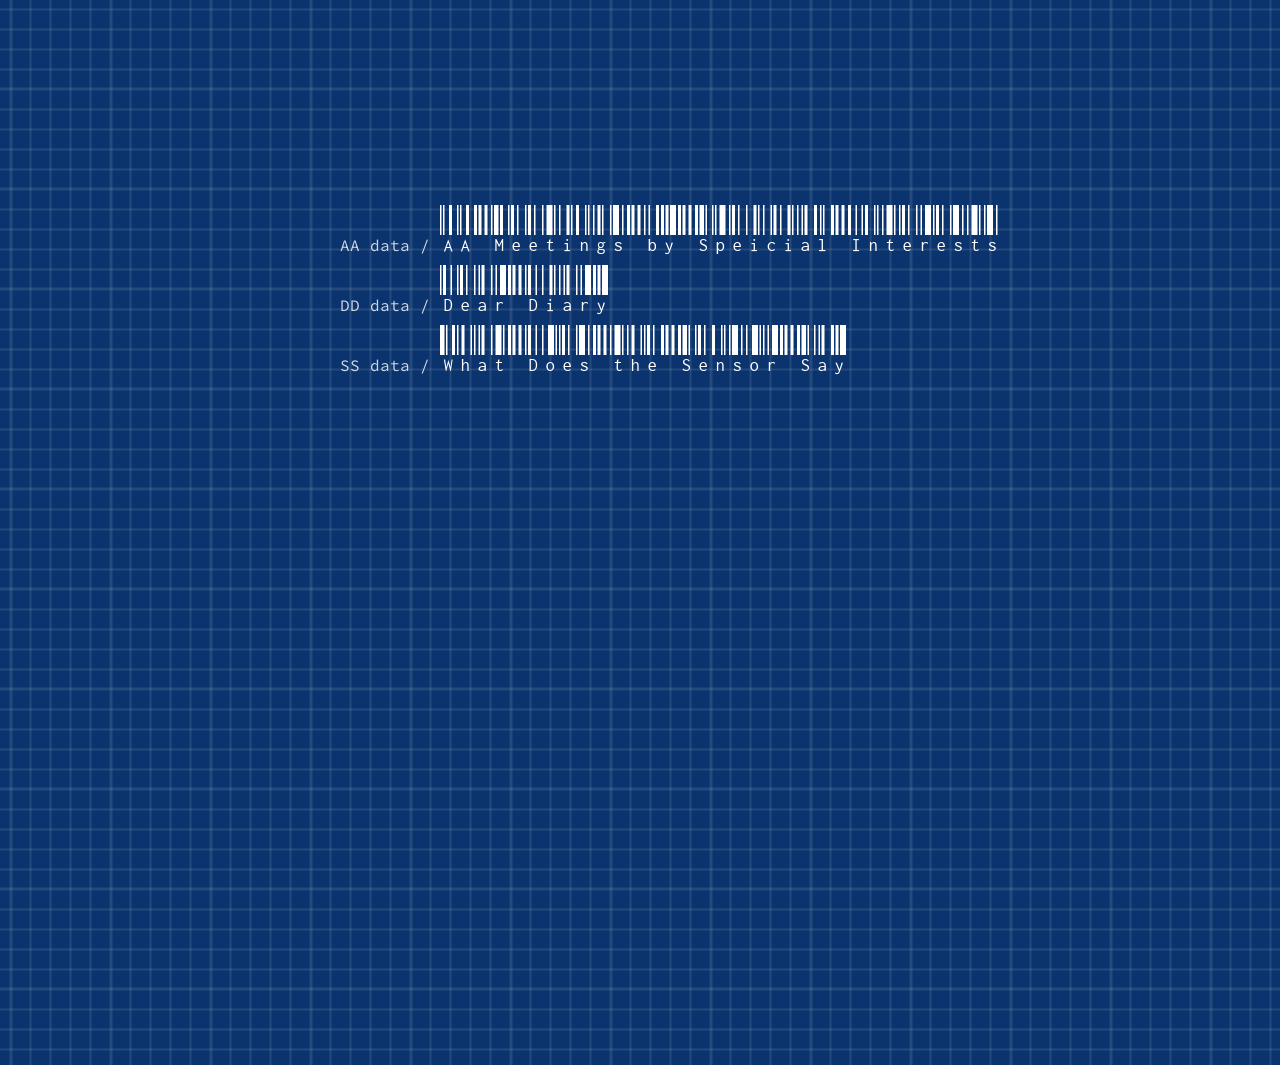
<file: final-assignments/public/index.html>
<!doctype html>

<html lang="en">
<head>
  <meta charset="utf-8">

  <title>Final Assignments</title>
  <meta name="description" content="Data Structures FA18 Parsons">
  <meta name="author" content="Zui Chen">

  <style>
  @import url('https://fonts.googleapis.com/css?family=Libre+Barcode+128+Text|Mina|Source+Code+Pro');

  html {
    height: 100%;
    overflow: hidden;
  }
  body {
    margin: 0;
    padding: 0;
    height: 100%;
      background-color: #0B346E;
      background-image:
      linear-gradient(0deg, transparent 9%,
              rgba(255, 255, 255, .1) 10%, rgba(255, 255, 255, .1) 12%, transparent 13%, transparent 29%,
              rgba(255, 255, 255, .1) 30%, rgba(255, 255, 255, .1) 31%, transparent 32%, transparent 49%,
              rgba(255, 255, 255, .1) 50%, rgba(255, 255, 255, .1) 51%, transparent 52%, transparent 69%,
              rgba(255, 255, 255, .1) 70%, rgba(255, 255, 255, .1) 71%, transparent 72%, transparent 89%,
              rgba(255, 255, 255, .1) 90%, rgba(255, 255, 255, .1) 91%, transparent 92%, transparent),
      linear-gradient(90deg, transparent 9%,
              rgba(255, 255, 255, .1) 10%, rgba(255, 255, 255, .1) 12%, transparent 13%, transparent 29%,
              rgba(255, 255, 255, .1) 30%, rgba(255, 255, 255, .1) 31%, transparent 32%, transparent 49%,
              rgba(255, 255, 255, .1) 50%, rgba(255, 255, 255, .1) 51%, transparent 52%, transparent 69%,
              rgba(255, 255, 255, .1) 70%, rgba(255, 255, 255, .1) 71%, transparent 72%, transparent 89%,
              rgba(255, 255, 255, .1) 90%, rgba(255, 255, 255, .1) 91%, transparent 92%, transparent);

      height:100%;
    background-size:100px 100px;
  }

  a {
    text-decoration: none;
    color:#FFFFFF;
    background: transparent;
  }

  a:active,
  a:hover {
    outline: 0;
    color:#FEFEFE;
    opacity: 0.5;
  }

  .mainnav {
    font-family: 'Libre Barcode 128 Text', cursive;
    font-size:50px;
    position:fixed;
    top:200px;
    left:50%;
    width:700px;
    margin-left:-200px;
    line-height: 60px;
  }

  .nav {
    font-family: 'Source Code Pro', monospace;
    list-style-type: none;
    margin: 150px;
    margin-left: 290px;
    margin-top: 165px;
    padding: 50px;
    width: 100px;
    line-height: 60px;
    opacity: 0.8
  }

  </style>

</head>

<body>
<tr>
  <td>
    <div class="mainnav">
          <a href="/aameetings">AA Meetings by Speicial Interests</a><br>
          <a href="/deardiary">Dear Diary</a><br>
          <a href="/sensor">What Does the Sensor Say</a><br>
    </div>
  </td>
  <td>
    <div class="nav">
      <a href="/aa">AA data /</a><br>
      <a href="/dd">DD data /</a><br>
      <a href="/ss">SS data /</a><br>
    </div>
  </td>
</tr>

</body>
</html>
</file>
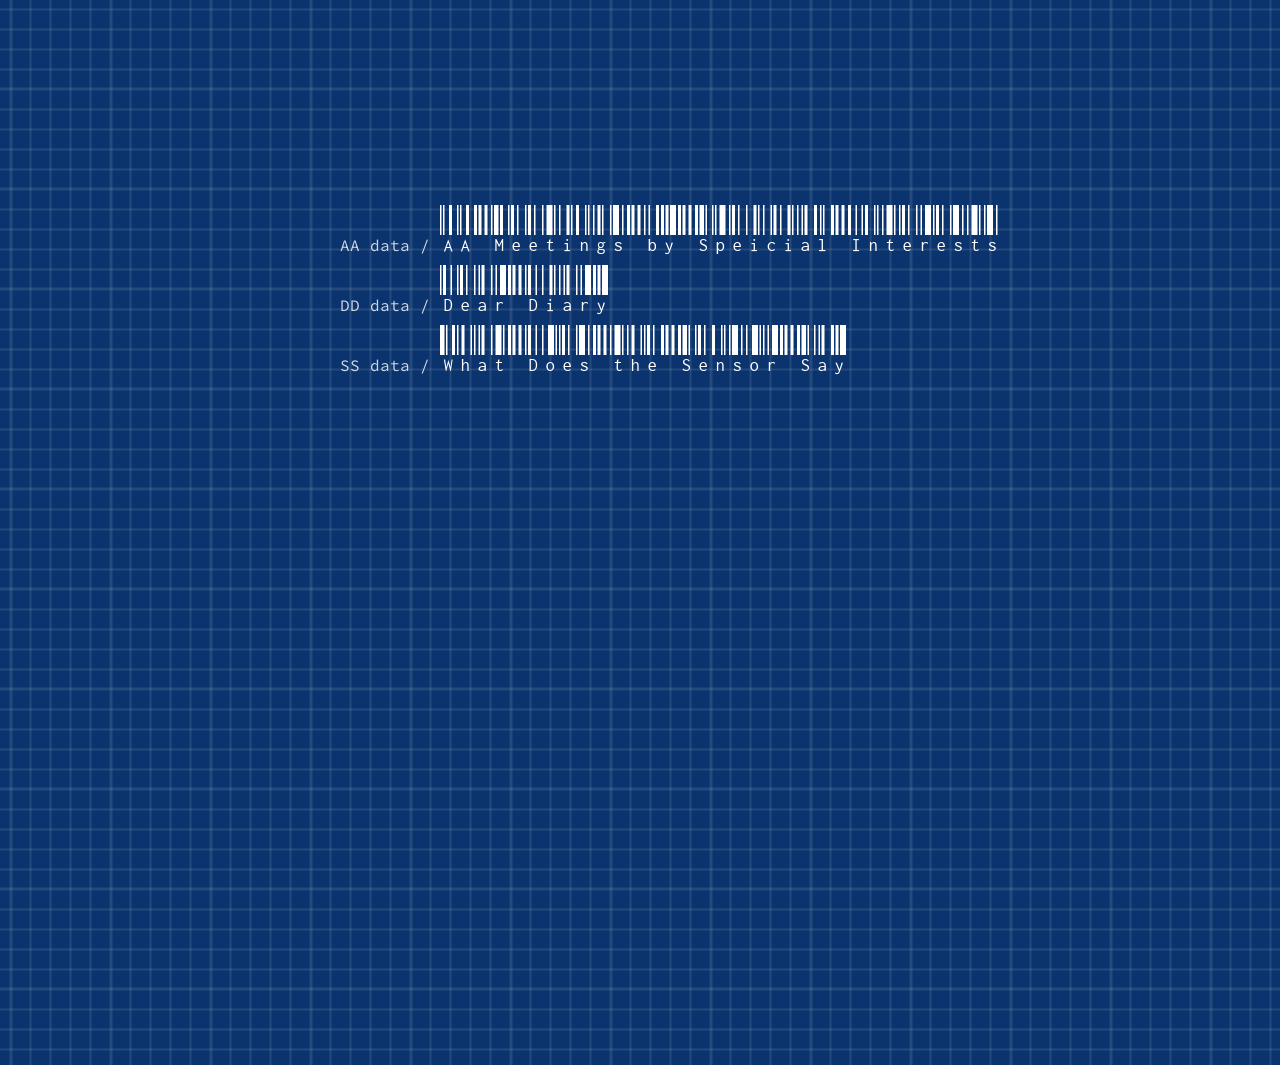
<file: week14/public/index.html>
<!doctype html>

<html lang="en">
<head>
  <meta charset="utf-8">

  <title>Final Assignments</title>
  <meta name="description" content="Data Structures FA18 Parsons">
  <meta name="author" content="Zui Chen">

  <link rel="stylesheet" href="css/style.css">

</head>

<body>
<tr>
  <td>
    <div class="mainnav">
          <a href="aameetings.html">AA Meetings by Speicial Interests</a><br>
          <a href="deardiary.html">Dear Diary</a><br>
          <a href="sensor.html">What Does the Sensor Say</a><br>
    </div>
  </td>
  <td>
    <div class="nav">
      <a href="/aameetings">AA data /</a><br>
      <a href="/deardiary">DD data /</a><br>
      <a href="/sensor">SS data /</a><br>
    </div>
  </td>
</tr>

  <!--<script src="js/scripts.js"></script>-->
</body>
</html>
</file>
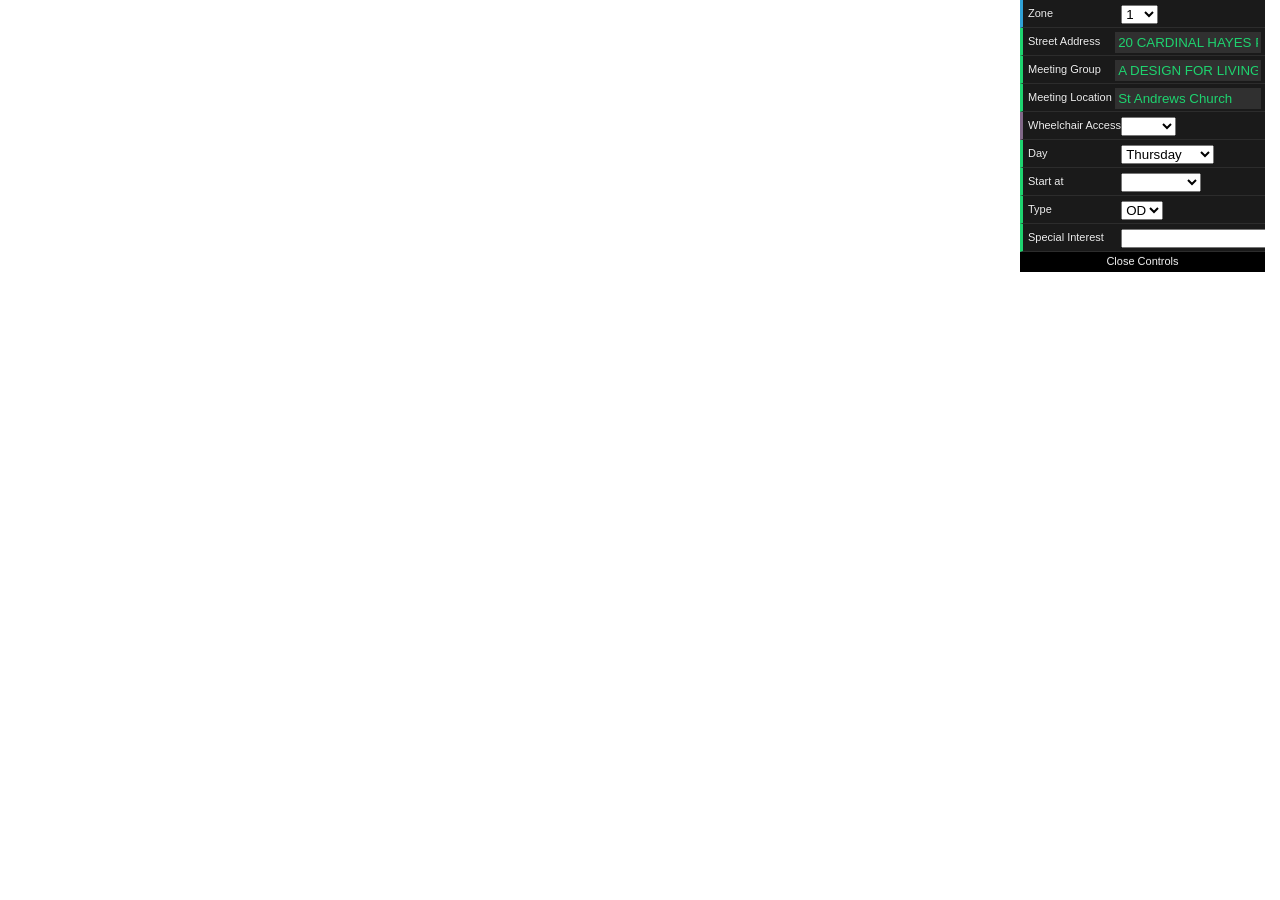
<file: week13/guisample.html>
<!DOCTYPE html>
<html>
<head>
  <meta name="viewport" content="width=device-width, initial-scale=1.0, maximum-scale=1.0, user-scalable=no">
</head>
<body>
  <script type="text/javascript" src="build/dat.gui.js"></script>
  <script type="text/javascript">
    var meeting = {
      "Street Address": "20 CARDINAL HAYES PL New York NY ",
      "Meeting Group": "A DESIGN FOR LIVING",
      "lat": "40.7132514",
      "long": "-74.002398",
      "Meeting Location": "St Andrews Church",
      "Wheelchair Access": false,
      "Day": "Thursday",
      "Start at": "Every 15 min",
      // "End at": "8:00 AM",
      "Type": "OD",
      "Special Interest": "null",
      "Zone": 1
    };
    var gui = new dat.gui.GUI();
    gui.add(meeting, 'Zone', [1,2,3,4,5,6,7,8,9,10]);
    gui.add(meeting, 'Street Address');
    gui.add(meeting, 'Meeting Group');
    gui.add(meeting, 'Meeting Location');
    gui.add(meeting, 'Wheelchair Access', ['True','False']);
    gui.add(meeting, 'Day', ["Sunday", "Monday", "Tuesday", "Wednesday", "Thursday", "Friday", "Saturday"]);
    gui.add(meeting, 'Start at',["12:00 AM", "12:15 AM", "12:30 AM", "12:45 AM", "01:00 AM", "01:15 AM", "01:30 AM", "01:45 AM", "02:00 AM", "02:15 AM", "02:30 AM", "02:45 AM", "03:00 AM", "03:15 AM", "03:30 AM", "03:45 AM", "04:00 AM", "04:15 AM", "04:30 AM", "04:45 AM", "05:00 AM", "05:15 AM", "05:30 AM", "05:45 AM", "06:00 AM", "06:15 AM", "06:30 AM", "06:45 AM", "07:00 AM", "07:15 AM", "07:30 AM", "07:45 AM", "08:00 AM", "08:15 AM", "08:30 AM", "08:45 AM", "09:00 AM", "09:15 AM", "09:30 AM", "09:45 AM", "10:00 AM", "10:15 AM", "10:30 AM", "10:45 AM", "11:00 AM", "11:15 AM", "11:30 AM", "11:45 AM", "12:00 PM", "12:15 PM", "12:30 PM", "12:45 PM", "01:00 PM", "01:15 PM", "01:30 PM", "01:45 PM", "02:00 PM", "02:15 PM", "02:30 PM", "02:45 PM", "03:00 PM", "03:15 PM", "03:30 PM", "03:45 PM", "04:00 PM", "04:15 PM", "04:30 PM", "04:45 PM", "05:00 PM", "05:15 PM", "05:30 PM", "05:45 PM", "06:00 PM", "06:15 PM", "06:30 PM", "06:45 PM", "07:00 PM", "07:15 PM", "07:30 PM", "07:45 PM", "08:00 PM", "08:15 PM", "08:30 PM", "08:45 PM", "09:00 PM", "09:15 PM", "09:30 PM", "09:45 PM", "10:00 PM", "10:15 PM", "10:30 PM", "10:45 PM", "11:00 PM", "11:15 PM", "11:30 PM", "11:45 PM"]);
    gui.add(meeting, 'Type', ["B", "BB", "C", "S", "T", "O", "OD"]);
    gui.add(meeting, 'Special Interest', ["AA Grapevine Literature", "AA Literature", "AA Meetings on the Beach", "Agnostic", "Anniversary Meeting", "As Bill Sees It", "Beginners Workshop", "Big Book Topic", "Big Book Workshop", "Came To Believe", "Children Welcome", "Daily Reflections", "Eleventh Step", "Eleventh Step Meditation", "First Step Forum", "First Step Workshop", "Fourth Step Workshop", "Gay Men", "Gay, Lesbian and Bisexual", "H.I.V Positive", "Interpreted for the Deaf", "Jones Beach Meetings- Nassau County", "Korean Speaking", "Lesbian", "Living Sober", "Long-Term Sobriety", "Meditation", "Meditation at Meeting", "Men", "Mental Health Issues in Sobriety", "No Prayers at Meeting", "On-line A.A. Meetings", "Polish Speaking", "Portuguese Speaking", "Promises", "Rotating Step", "Round-Robin Meeting Format", "Russian Speaking ", "Second Step", "Seniors in Sobriety", "Slogans", "Spanish Speaking", "Special Purpose Groups", "Spiritual Workshop", "Sponsorship Workshop", "Steps 1-2-3", "Third Step", "Topic", "Twelve Steps", "Twelve Traditions", "Ukrainian Speaking", "Under Six Months Sober", "Wheel Chair Accessible", "Women", "Young People"]);

  </script>
</body>
</file>
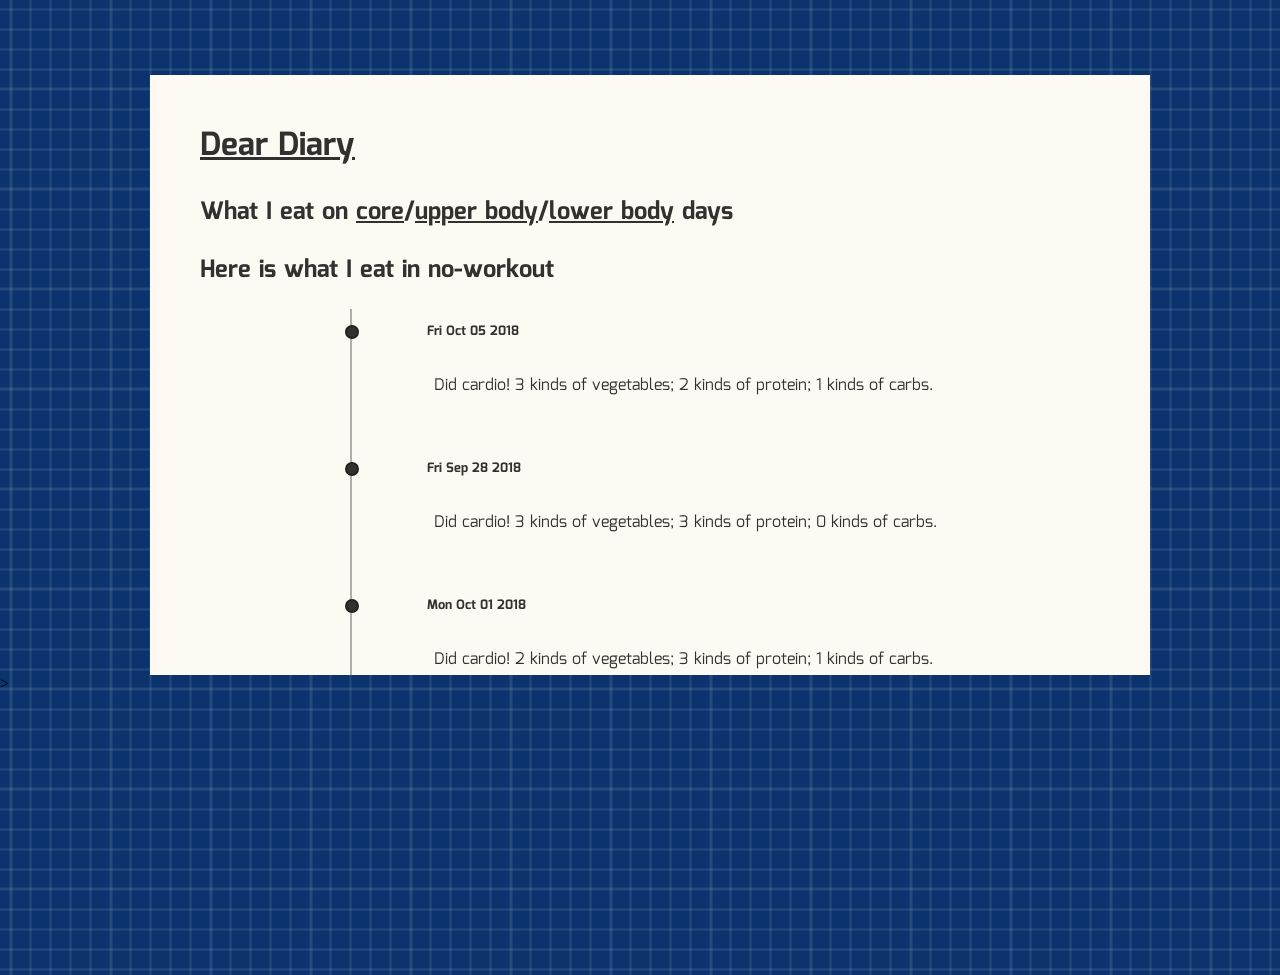
<file: week14/public/core.html>
<!doctype html>
<html lang="en">
  <head>
    <meta charset="utf-8">
    <title>Dear Diary</title>
    <meta name="description" content="Tracking of daily food intake and work out">
    <meta name="author" content="Zui Chen">
    <link rel="stylesheet" href="css/style.css">
  </head>
  <body>
    <div id="diary">
      <br>
      <h1><a class="aerobic" href="deardiary.html"> Dear Diary</a></h1>
      <h2>
        What I eat on <a class="aerobic" href="core.html">core</a>/<a class="aerobic" href="upperbody.html">upper body</a>/<a class="aerobic" href="lowerbody.html">lower body</a> days
      </h2>
      <h2>Here is what I eat in no-workout</h2>
      <div class="container" id="container">

      </div>

    </div>
    <script type="text/javascript">
      var data = [{"carbs":{"SS":["corn"]},"dt":{"S":"Fri Oct 05 2018"},"veggies":{"SS":["cucumber","spinach","tomato"]},"aerobic":{"S":"core"},"protein":{"SS":["chicken","milk"]},"cardio":{"BOOL":true}},{"dt":{"S":"Fri Sep 28 2018"},"veggies":{"SS":["cucumber","spinach","tomato"]},"aerobic":{"S":"core"},"protein":{"SS":["chicken","milk","tofu"]},"cardio":{"BOOL":true}},{"carbs":{"SS":["corn"]},"dt":{"S":"Mon Oct 01 2018"},"veggies":{"SS":["cucumber","tomato"]},"aerobic":{"S":"core"},"protein":{"SS":["chicken","milk","tofu"]},"cardio":{"BOOL":true}},{"carbs":{"SS":["corn"]},"dt":{"S":"Sat Oct 13 2018"},"veggies":{"SS":["broccoli","cucumber","tomato"]},"aerobic":{"S":"core"},"protein":{"SS":["chicken","milk","tofu"]},"cardio":{"BOOL":true}},{"dt":{"S":"Sat Sep 29 2018"},"veggies":{"SS":["avocado","edamame","lettuce","seaweed"]},"aerobic":{"S":"core"},"protein":{"SS":["milk","salmon","scallop"]},"cardio":{"BOOL":true}},{"carbs":{"SS":["potato"]},"dt":{"S":"Sun Oct 07 2018"},"veggies":{"SS":["avocado","edamame","lettuce","seaweed"]},"aerobic":{"S":"core"},"protein":{"SS":["milk","salmon","scallop"]},"cardio":{"BOOL":true}},{"dt":{"S":"Sun Oct 21 2018"},"veggies":{"SS":["avocado","edamame","lettuce","seaweed"]},"aerobic":{"S":"core"},"protein":{"SS":["milk","salmon","scallop"]},"cardio":{"BOOL":false}},{"dt":{"S":"Thu Oct 11 2018"},"veggies":{"SS":["avocado","edamame","lettuce","seaweed"]},"aerobic":{"S":"core"},"protein":{"SS":["milk","salmon","scallop"]},"cardio":{"BOOL":true}},{"dt":{"S":"Thu Oct 18 2018"},"veggies":{"SS":["broccoli"]},"aerobic":{"S":"core"},"protein":{"SS":["chicken","milk","tofu"]},"cardio":{"BOOL":false}},{"dt":{"S":"Tue Oct 09 2018"},"veggies":{"SS":["cucumber","spinach","tomato"]},"aerobic":{"S":"core"},"protein":{"SS":["chicken","milk","tofu"]},"cardio":{"BOOL":true}},{"carbs":{"SS":["pasta"]},"dt":{"S":"Tue Oct 16 2018"},"veggies":{"SS":["avocado","edamame","lettuce","seaweed"]},"aerobic":{"S":"core"},"protein":{"SS":["milk","salmon","scallop"]},"cardio":{"BOOL":true}},{"carbs":{"SS":["corn"]},"dt":{"S":"Tue Sep 25 2018"},"veggies":{"SS":["cucumber","spinach","tomato"]},"aerobic":{"S":"core"},"protein":{"SS":["chicken","egg","milk"]},"cardio":{"BOOL":true}},{"dt":{"S":"Wed Oct 03 2018"},"veggies":{"SS":["lettuce"]},"aerobic":{"S":"core"},"protein":{"SS":["milk","salmon","scallop"]},"cardio":{"BOOL":true}},{"dt":{"S":"Wed Sep 26 2018"},"veggies":{"SS":["avocado","edamame","lettuce","seaweed"]},"aerobic":{"S":"core"},"protein":{"SS":["milk","salmon","scallop"]},"cardio":{"BOOL":true}}];

      var container = document.getElementById("container");
      for (var i=0; i<data.length; i++){
        var item = document.createElement("div");
        item.setAttribute("class","timeline-item");
        item.setAttribute("date-is",data[i].dt.S);
        var cardio = data[i].cardio.BOOL;
        if (cardio) {
          var cardiotext = "Did cardio! \n";
        } else {
          var cardiotext = "No exercise at all! \n"
        }
        var veg=0, pro=0, carbs=0;
        var vegtext, protext, carbtext;

        if (data[i].veggies != undefined)
          {veg = data[i].veggies.SS.length;}
        vegtext = veg+" kinds of vegetables; \n";
        if (data[i].protein != undefined)
          {pro = data[i].protein.SS.length;}
        protext = pro+" kinds of protein; \n";
        if (data[i].carbs != undefined)
          {carbs = data[i].carbs.SS.length;}
        carbtext = carbs+" kinds of carbs. \n";

        var entry = document.createElement("p");
        // var entrytext = document.createTextNode(cardiotext);
        var entrytext = document.createTextNode(cardiotext+vegtext+protext+carbtext);
        entry.appendChild(entrytext);
        item.appendChild(entry);
        container.append(item);
      }

    </script>>
  </body>
</html>
</file>
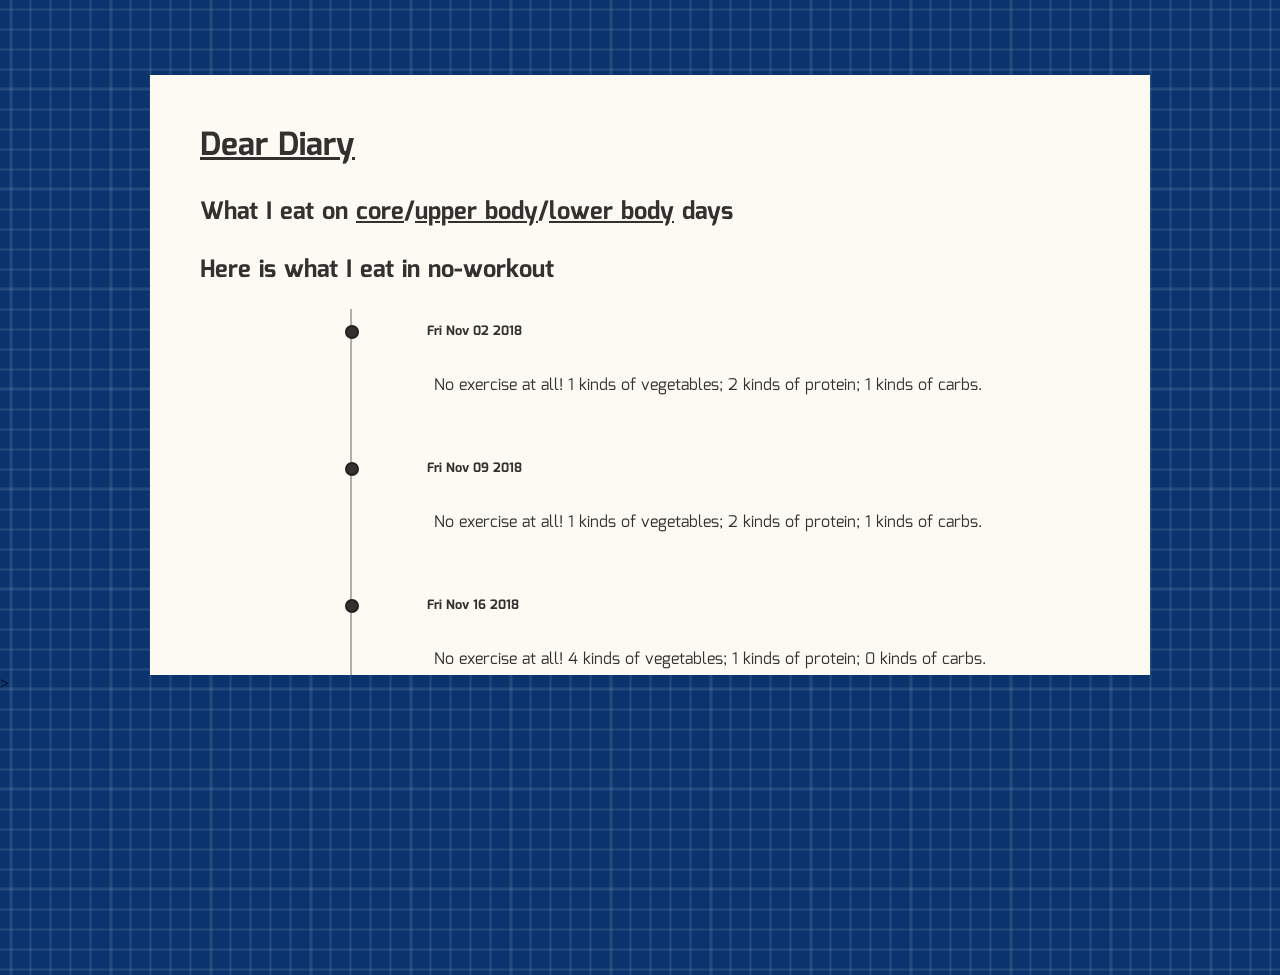
<file: week14/public/deardiary.html>
<!doctype html>
<html lang="en">
  <head>
    <meta charset="utf-8">
    <title>Dear Diary</title>
    <meta name="description" content="Tracking of daily food intake and work out">
    <meta name="author" content="Zui Chen">
    <link rel="stylesheet" href="css/style.css">
  </head>
  <body>
    <div id="diary">
      <br>
      <h1><a class="aerobic" href="deardiary.html"> Dear Diary</a></h1>
      <h2>
        What I eat on <a class="aerobic" href="core.html">core</a>/<a class="aerobic" href="upperbody.html">upper body</a>/<a class="aerobic" href="lowerbody.html">lower body</a> days
      </h2>
      <h2>Here is what I eat in no-workout</h2>
      <div class="container" id="container">

      </div>

    </div>
    <script type="text/javascript">
      var data = [{"carbs":{"SS":["pho"]},"dt":{"S":"Fri Nov 02 2018"},"veggies":{"SS":["bean sprout"]},"aerobic":{"S":"none"},"protein":{"SS":["beef","milk"]},"cardio":{"BOOL":false}},{"carbs":{"SS":["cookie"]},"dt":{"S":"Fri Nov 09 2018"},"veggies":{"SS":["tomato"]},"aerobic":{"S":"none"},"protein":{"SS":["beef","milk"]},"cardio":{"BOOL":false}},{"dt":{"S":"Fri Nov 16 2018"},"veggies":{"SS":["avocado","edamame","lettuce","seaweed"]},"aerobic":{"S":"none"},"protein":{"SS":["milk"]},"cardio":{"BOOL":false}},{"carbs":{"SS":["potato"]},"dt":{"S":"Fri Nov 23 2018"},"veggies":{"SS":["cauliflower","tomato"]},"aerobic":{"S":"none"},"protein":{"SS":["milk","pork"]},"cardio":{"BOOL":false}},{"carbs":{"SS":["corn"]},"dt":{"S":"Fri Oct 19 2018"},"veggies":{"SS":["tomato"]},"aerobic":{"S":"none"},"protein":{"SS":["egg","milk","tofu"]},"cardio":{"BOOL":false}},{"carbs":{"SS":["udon"]},"dt":{"S":"Fri Oct 26 2018"},"veggies":{"SS":["cabbage","mushroom"]},"aerobic":{"S":"none"},"protein":{"SS":["beef","egg","milk"]},"cardio":{"BOOL":false}},{"carbs":{"SS":["noodle"]},"dt":{"S":"Mon Nov 05 2018"},"veggies":{"SS":["bean","tomato"]},"aerobic":{"S":"none"},"protein":{"SS":["milk"]},"cardio":{"BOOL":false}},{"carbs":{"SS":["croissant"]},"dt":{"S":"Mon Nov 12 2018"},"aerobic":{"S":"none"},"protein":{"SS":["milk","shrimp"]},"cardio":{"BOOL":false}},{"carbs":{"SS":["croissant"]},"dt":{"S":"Mon Nov 19 2018"},"veggies":{"SS":["tomato"]},"aerobic":{"S":"none"},"protein":{"SS":["milk"]},"cardio":{"BOOL":false}},{"carbs":{"SS":["rice"]},"dt":{"S":"Mon Oct 22 2018"},"veggies":{"SS":["broccoli"]},"aerobic":{"S":"none"},"protein":{"SS":["beef","milk","shrimp"]},"cardio":{"BOOL":false}},{"carbs":{"SS":["noodle"]},"dt":{"S":"Mon Oct 29 2018"},"veggies":{"SS":["avocado","edamame","lettuce","seaweed"]},"aerobic":{"S":"none"},"protein":{"SS":["milk","salmon","scallop"]},"cardio":{"BOOL":false}},{"carbs":{"SS":["rice"]},"dt":{"S":"Sat Nov 03 2018"},"veggies":{"SS":["broccoli"]},"aerobic":{"S":"none"},"protein":{"SS":["beef","milk"]},"cardio":{"BOOL":false}},{"carbs":{"SS":["cookie"]},"dt":{"S":"Sat Nov 10 2018"},"aerobic":{"S":"none"},"protein":{"SS":["milk"]},"cardio":{"BOOL":false}},{"carbs":{"SS":["cookie"]},"dt":{"S":"Sat Nov 17 2018"},"aerobic":{"S":"none"},"protein":{"SS":["milk","shrimp"]},"cardio":{"BOOL":false}},{"carbs":{"SS":["corn"]},"dt":{"S":"Sat Oct 06 2018"},"veggies":{"SS":["cucumber","tomato"]},"aerobic":{"S":"none"},"protein":{"SS":["egg","milk"]},"cardio":{"BOOL":true}},{"carbs":{"SS":["corn"]},"dt":{"S":"Sat Oct 20 2018"},"veggies":{"SS":["cucumber","spinach","tomato"]},"aerobic":{"S":"none"},"protein":{"SS":["egg","milk","tofu"]},"cardio":{"BOOL":false}},{"carbs":{"SS":["noodle"]},"dt":{"S":"Sat Oct 27 2018"},"veggies":{"SS":["cauliflower"]},"aerobic":{"S":"none"},"protein":{"SS":["beef","milk","shrimp"]},"cardio":{"BOOL":false}},{"carbs":{"SS":["noodle"]},"dt":{"S":"Sun Nov 04 2018"},"veggies":{"SS":["broccoli","tomato"]},"aerobic":{"S":"none"},"protein":{"SS":["duck","milk"]},"cardio":{"BOOL":false}},{"carbs":{"SS":["cookie"]},"dt":{"S":"Sun Nov 11 2018"},"aerobic":{"S":"none"},"protein":{"SS":["milk"]},"cardio":{"BOOL":false}},{"carbs":{"SS":["pasta"]},"dt":{"S":"Sun Nov 18 2018"},"veggies":{"SS":["tomato"]},"aerobic":{"S":"none"},"protein":{"SS":["milk"]},"cardio":{"BOOL":false}},{"carbs":{"SS":["corn"]},"dt":{"S":"Sun Oct 28 2018"},"veggies":{"SS":["cauliflower","tomato"]},"aerobic":{"S":"none"},"protein":{"SS":["chicken","milk"]},"cardio":{"BOOL":false}},{"carbs":{"SS":["potato"]},"dt":{"S":"Thu Nov 01 2018"},"veggies":{"SS":["cucumber","spinach","tomato"]},"aerobic":{"S":"none"},"protein":{"SS":["milk"]},"cardio":{"BOOL":false}},{"carbs":{"SS":["cookie"]},"dt":{"S":"Thu Nov 08 2018"},"veggies":{"SS":["cucumber","spinach","tomato"]},"aerobic":{"S":"none"},"protein":{"SS":["chicken","milk"]},"cardio":{"BOOL":false}},{"carbs":{"SS":["cookie","udon"]},"dt":{"S":"Thu Nov 22 2018"},"veggies":{"SS":["broccoli"]},"aerobic":{"S":"none"},"protein":{"SS":["beef","milk","shrimp"]},"cardio":{"BOOL":false}},{"carbs":{"SS":["noodle"]},"dt":{"S":"Thu Oct 25 2018"},"veggies":{"SS":["tomato"]},"aerobic":{"S":"none"},"protein":{"SS":["egg","milk","tofu"]},"cardio":{"BOOL":false}},{"carbs":{"SS":["pho"]},"dt":{"S":"Tue Nov 06 2018"},"veggies":{"SS":["bean"]},"aerobic":{"S":"none"},"protein":{"SS":["beef","milk"]},"cardio":{"BOOL":false}},{"carbs":{"SS":["pasta"]},"dt":{"S":"Tue Nov 13 2018"},"veggies":{"SS":["tomato"]},"aerobic":{"S":"none"},"protein":{"SS":["milk","tofu"]},"cardio":{"BOOL":false}},{"carbs":{"SS":["cookie"]},"dt":{"S":"Tue Nov 20 2018"},"veggies":{"SS":["cucumber","tomato"]},"aerobic":{"S":"none"},"protein":{"SS":["egg","milk","tofu"]},"cardio":{"BOOL":false}},{"carbs":{"SS":["corn"]},"dt":{"S":"Tue Oct 23 2018"},"veggies":{"SS":["broccoli"]},"aerobic":{"S":"none"},"protein":{"SS":["chicken","milk","tofu"]},"cardio":{"BOOL":false}},{"carbs":{"SS":["pasta"]},"dt":{"S":"Tue Oct 30 2018"},"veggies":{"SS":["broccoli","mushroom","tomato"]},"aerobic":{"S":"none"},"protein":{"SS":["chicken","milk"]},"cardio":{"BOOL":false}},{"carbs":{"SS":["rice"]},"dt":{"S":"Wed Nov 07 2018"},"veggies":{"SS":["tomato"]},"aerobic":{"S":"none"},"protein":{"SS":["milk","pork"]},"cardio":{"BOOL":false}},{"carbs":{"SS":["potato"]},"dt":{"S":"Wed Nov 14 2018"},"veggies":{"SS":["tomato"]},"aerobic":{"S":"none"},"protein":{"SS":["milk","tofu"]},"cardio":{"BOOL":false}},{"carbs":{"SS":["croissant"]},"dt":{"S":"Wed Nov 21 2018"},"veggies":{"SS":["tomato"]},"aerobic":{"S":"none"},"protein":{"SS":["milk","tofu"]},"cardio":{"BOOL":false}},{"carbs":{"SS":["noodle","rice"]},"dt":{"S":"Wed Oct 24 2018"},"veggies":{"SS":["spinach"]},"aerobic":{"S":"none"},"protein":{"SS":["egg","milk","tofu"]},"cardio":{"BOOL":false}},{"carbs":{"SS":["potato"]},"dt":{"S":"Wed Oct 31 2018"},"veggies":{"SS":["cauliflower"]},"aerobic":{"S":"none"},"protein":{"SS":["chicken","milk"]},"cardio":{"BOOL":false}}];

      var container = document.getElementById("container");
      for (var i=0; i<data.length; i++){
        var item = document.createElement("div");
        item.setAttribute("class","timeline-item");
        item.setAttribute("date-is",data[i].dt.S);
        var cardio = data[i].cardio.BOOL;
        if (cardio) {
          var cardiotext = "Did cardio! \n";
        } else {
          var cardiotext = "No exercise at all! \n"
        }
        var veg=0, pro=0, carbs=0;
        var vegtext, protext, carbtext;

        if (data[i].veggies != undefined)
          {veg = data[i].veggies.SS.length;}
        vegtext = veg+" kinds of vegetables; \n";
        if (data[i].protein != undefined)
          {pro = data[i].protein.SS.length;}
        protext = pro+" kinds of protein; \n";
        if (data[i].carbs != undefined)
          {carbs = data[i].carbs.SS.length;}
        carbtext = carbs+" kinds of carbs. \n";

        var entry = document.createElement("p");
        // var entrytext = document.createTextNode(cardiotext);
        var entrytext = document.createTextNode(cardiotext+vegtext+protext+carbtext);
        entry.appendChild(entrytext);
        item.appendChild(entry);
        container.append(item);
      }
    </script>>
  </body>
</html>
</file>
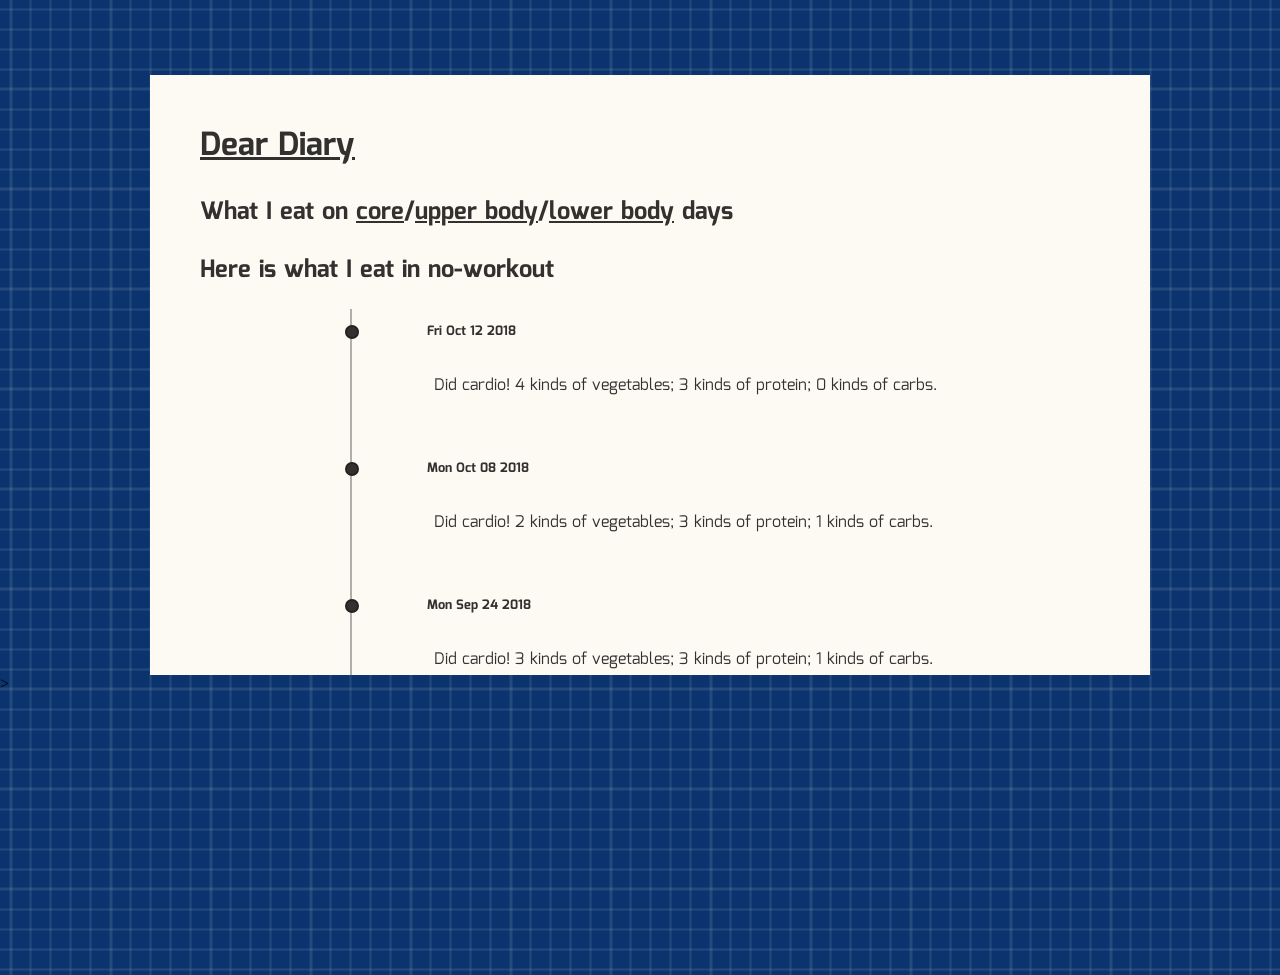
<file: week14/public/lowerbody.html>
<!doctype html>
<html lang="en">
  <head>
    <meta charset="utf-8">
    <title>Dear Diary</title>
    <meta name="description" content="Tracking of daily food intake and work out">
    <meta name="author" content="Zui Chen">
    <link rel="stylesheet" href="css/style.css">
  </head>
  <body>
    <div id="diary">
      <br>
      <h1><a class="aerobic" href="deardiary.html"> Dear Diary</a></h1>
      <h2>
        What I eat on <a class="aerobic" href="core.html">core</a>/<a class="aerobic" href="upperbody.html">upper body</a>/<a class="aerobic" href="lowerbody.html">lower body</a> days
      </h2>
      <h2>Here is what I eat in no-workout</h2>
      <div class="container" id="container">

      </div>

    </div>
    <script type="text/javascript">
      var data =[{"dt":{"S":"Fri Oct 12 2018"},"veggies":{"SS":["cabbage","carrot","lettuce","mushroom"]},"aerobic":{"S":"lower body"},"protein":{"SS":["beef","milk","shrimp"]},"cardio":{"BOOL":true}},{"carbs":{"SS":["sweet potato"]},"dt":{"S":"Mon Oct 08 2018"},"veggies":{"SS":["broccoli","tomato"]},"aerobic":{"S":"lower body"},"protein":{"SS":["beef","milk","shrimp"]},"cardio":{"BOOL":true}},{"carbs":{"SS":["corn"]},"dt":{"S":"Mon Sep 24 2018"},"veggies":{"SS":["cucumber","spinach","tomato"]},"aerobic":{"S":"lower body"},"protein":{"SS":["egg","milk","tofu"]},"cardio":{"BOOL":true}},{"carbs":{"SS":["pasta"]},"dt":{"S":"Sun Sep 30 2018"},"veggies":{"SS":["mushroom","pepper","spinach","tomato"]},"aerobic":{"S":"lower body"},"protein":{"SS":["beef","milk","shrimp"]},"cardio":{"BOOL":true}},{"carbs":{"SS":["cookie"]},"dt":{"S":"Thu Nov 15 2018"},"veggies":{"SS":["tomato"]},"aerobic":{"S":"lower body"},"protein":{"SS":["beef","chicken","milk"]},"cardio":{"BOOL":true}},{"carbs":{"SS":["sweet potato"]},"dt":{"S":"Thu Oct 04 2018"},"veggies":{"SS":["cabbage","tomato"]},"aerobic":{"S":"lower body"},"protein":{"SS":["beef","milk","shrimp"]},"cardio":{"BOOL":true}},{"carbs":{"SS":["pumpkin"]},"dt":{"S":"Thu Sep 27 2018"},"veggies":{"SS":["cabbage","carrot","lettuce","mushroom"]},"aerobic":{"S":"lower body"},"protein":{"SS":["beef","milk","shrimp"]},"cardio":{"BOOL":true}},{"carbs":{"SS":["udon"]},"dt":{"S":"Wed Oct 17 2018"},"veggies":{"SS":["cabbage","mushroom"]},"aerobic":{"S":"lower body"},"protein":{"SS":["egg","milk","shrimp"]},"cardio":{"BOOL":false}}];

      var container = document.getElementById("container");
      for (var i=0; i<data.length; i++){
        var item = document.createElement("div");
        item.setAttribute("class","timeline-item");
        item.setAttribute("date-is",data[i].dt.S);
        var cardio = data[i].cardio.BOOL;
        if (cardio) {
          var cardiotext = "Did cardio! \n";
        } else {
          var cardiotext = "No exercise at all! \n"
        }
        var veg=0, pro=0, carbs=0;
        var vegtext, protext, carbtext;

        if (data[i].veggies != undefined)
          {veg = data[i].veggies.SS.length;}
        vegtext = veg+" kinds of vegetables; \n";
        if (data[i].protein != undefined)
          {pro = data[i].protein.SS.length;}
        protext = pro+" kinds of protein; \n";
        if (data[i].carbs != undefined)
          {carbs = data[i].carbs.SS.length;}
        carbtext = carbs+" kinds of carbs. \n";

        var entry = document.createElement("p");
        // var entrytext = document.createTextNode(cardiotext);
        var entrytext = document.createTextNode(cardiotext+vegtext+protext+carbtext);
        entry.appendChild(entrytext);
        item.appendChild(entry);
        container.append(item);
      }
    </script>>
  </body>
</html>
</file>
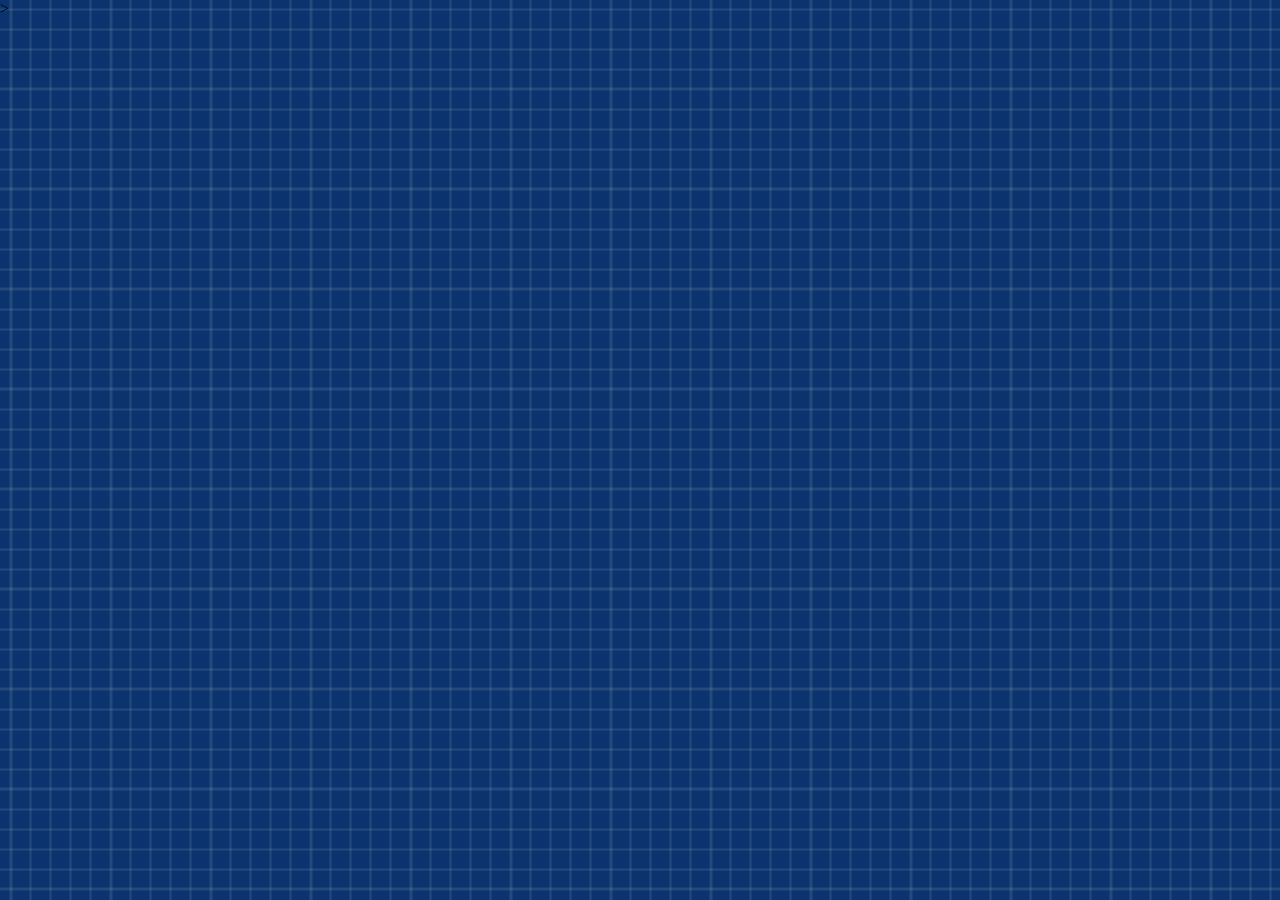
<file: week14/public/sensor.html>
<!doctype html>
<html lang="en">
  <head>
    <meta charset="utf-8">
    <title>Infrared Sensor at Mirror</title>
    <meta name="author" content="Zui Chen">
    <link rel="stylesheet" href="css/style.css">
    <script src="http://d3js.org/d3.v3.min.js" charset="utf-8"></script>
  </head>
  <body>
    <script type="text/javascript">
      var data = [{"sensorhour":0,"look":"2","nolook":"111","nowifi":"157"},{"sensorhour":1,"look":"3","nolook":"98","nowifi":"151"},{"sensorhour":2,"look":"7","nolook":"101","nowifi":"144"},{"sensorhour":3,"look":"2","nolook":"100","nowifi":"149"},{"sensorhour":4,"look":"4","nolook":"87","nowifi":"162"},{"sensorhour":5,"look":"4","nolook":"89","nowifi":"159"},{"sensorhour":6,"look":"5","nolook":"102","nowifi":"145"},{"sensorhour":7,"look":"1","nolook":"105","nowifi":"145"},{"sensorhour":8,"look":"0","nolook":"113","nowifi":"140"},{"sensorhour":9,"look":"0","nolook":"125","nowifi":"127"},{"sensorhour":10,"look":"0","nolook":"125","nowifi":"127"},{"sensorhour":11,"look":"0","nolook":"110","nowifi":"142"},{"sensorhour":12,"look":"0","nolook":"103","nowifi":"149"},{"sensorhour":13,"look":"1","nolook":"103","nowifi":"147"},{"sensorhour":14,"look":"1","nolook":"100","nowifi":"158"},{"sensorhour":15,"look":"1","nolook":"103","nowifi":"160"},{"sensorhour":16,"look":"2","nolook":"98","nowifi":"164"},{"sensorhour":17,"look":"6","nolook":"98","nowifi":"159"},{"sensorhour":18,"look":"2","nolook":"117","nowifi":"164"},{"sensorhour":19,"look":"1","nolook":"815","nowifi":"169"},{"sensorhour":20,"look":"4","nolook":"209","nowifi":"156"},{"sensorhour":21,"look":"5","nolook":"133","nowifi":"138"},{"sensorhour":22,"look":"1","nolook":"128","nowifi":"147"},{"sensorhour":23,"look":"3","nolook":"120","nowifi":"152"}];


        var margin = {top: 20, right: 160, bottom: 35, left: 30};

        var width = 960 - margin.left - margin.right,
            height = 500 - margin.top - margin.bottom;

        var svg = d3.select("body")
          .append("svg")
          .attr("width", width + margin.left + margin.right)
          .attr("height", height + margin.top + margin.bottom)
          .append("g")
          .attr("transform", "translate(" + margin.left + "," + margin.top + ")");

        // Transpose the data into layers
        var dataset = d3.layout.stack()([ "nolook","look","nowifi"].map(function(input) {
          return data.map(function(d) {
            return {x: d.sensorhour, y: +d[input]};
          });
        }));


        // Set x, y and colors
        var x = d3.scale.ordinal()
          .domain(dataset[0].map(function(d) { return d.x; }))
          .rangeRoundBands([10, width-10], 0.15);

        var y = d3.scale.linear()
          .domain([0, 255])
          .range([height, 0]);

        var colors = [ "#FFFFFB","#F75C2F", "223"];


        // Define and draw axes
        var yAxis = d3.svg.axis()
          .scale(y)
          .orient("left")
          .ticks(5)
          .tickSize(-width, 0, 0)
          .tickFormat( function(d) { return d } );

        var xAxis = d3.svg.axis()
          .scale(x)
          .orient("bottom");
          // .tickFormat(d3.time.format("%Y"));

        // svg.append("g")
        //   .attr("class", "y axis")
        //   .call(yAxis)
        //   .style('fill', '#FFFFFB');

        svg.append("g")
          .attr("class", "x axis")
          .attr("transform", "translate(0," + height + ")")
          .call(xAxis)
          .style('fill', '#FFFFFB');


        // Create groups for each series, rects for each segment
        var groups = svg.selectAll("g.h")
          .data(dataset)
          .enter().append("g")
          // .attr("class", "cost")
          .style("fill", function(d, i) { return colors[i]; });

         groups.selectAll("rect")
          .data(function(d) { return d; })
          .enter()
          .append("rect")
          .attr("x", function(d) { return x(d.x); })
          .attr("y", function(d) { return y(d.y0 + d.y); })
          .attr("height", function(d) { return y(d.y0) - y(d.y0 + d.y); })
          .attr("width", x.rangeBand())
          .on("mouseover", function() { tooltip.style("display", null); })
          .on("mouseout", function() { tooltip.style("display", "none"); })
          .on("mousemove", function(d) {
            var xPosition = d3.mouse(this)[0] - 15;
            var yPosition = d3.mouse(this)[1] - 25;
            tooltip.attr("transform", "translate(" + xPosition + "," + yPosition + ")");
            tooltip.select("text").text(d.y);
          });


        // Draw legend
        var legend = svg.selectAll(".legend")
          .data(colors)
          .enter().append("g")
          .attr("class", "legend")
          .attr("transform", function(d, i) { return "translate(30," + i * 19 + ")"; });

        legend.append("rect")
          .attr("x", width - 18)
          .attr("width", 18)
          .attr("height", 18)
          .style("fill", function(d, i) {return colors.slice().reverse()[i];});

        legend.append("text")
          .attr("x", width + 5)
          .attr("y", 9)
          .attr("dy", ".35em")
          .style("text-anchor", "start")
          .text(function(d, i) {
            switch (i) {
              case 1: return "Look at Mirror";
              case 0: return "No look at Mirror";
              case 2: return "WiFi Outage";
            }
          })
          .style('fill', '#FFFFFB');
// ["Look at Mirror", "No look at Mirror", "WiFi Outage"]

        // Prep the tooltip bits, initial display is hidden
        var tooltip = svg.append("g")
          .attr("class", "tooltip")
          .style("display", "none");

        tooltip.append("rect")
          .attr("width", 30)
          .attr("height", 20)
          .attr("fill", "white")
          .style("opacity", 0.5);

        tooltip.append("text")
          .attr("x", 15)
          .attr("dy", "1.2em")
          .style("text-anchor", "middle")
          .attr("font-size", "12px")
          .attr("font-weight", "bold");

    </script>>
  </body>
</html>
</file>
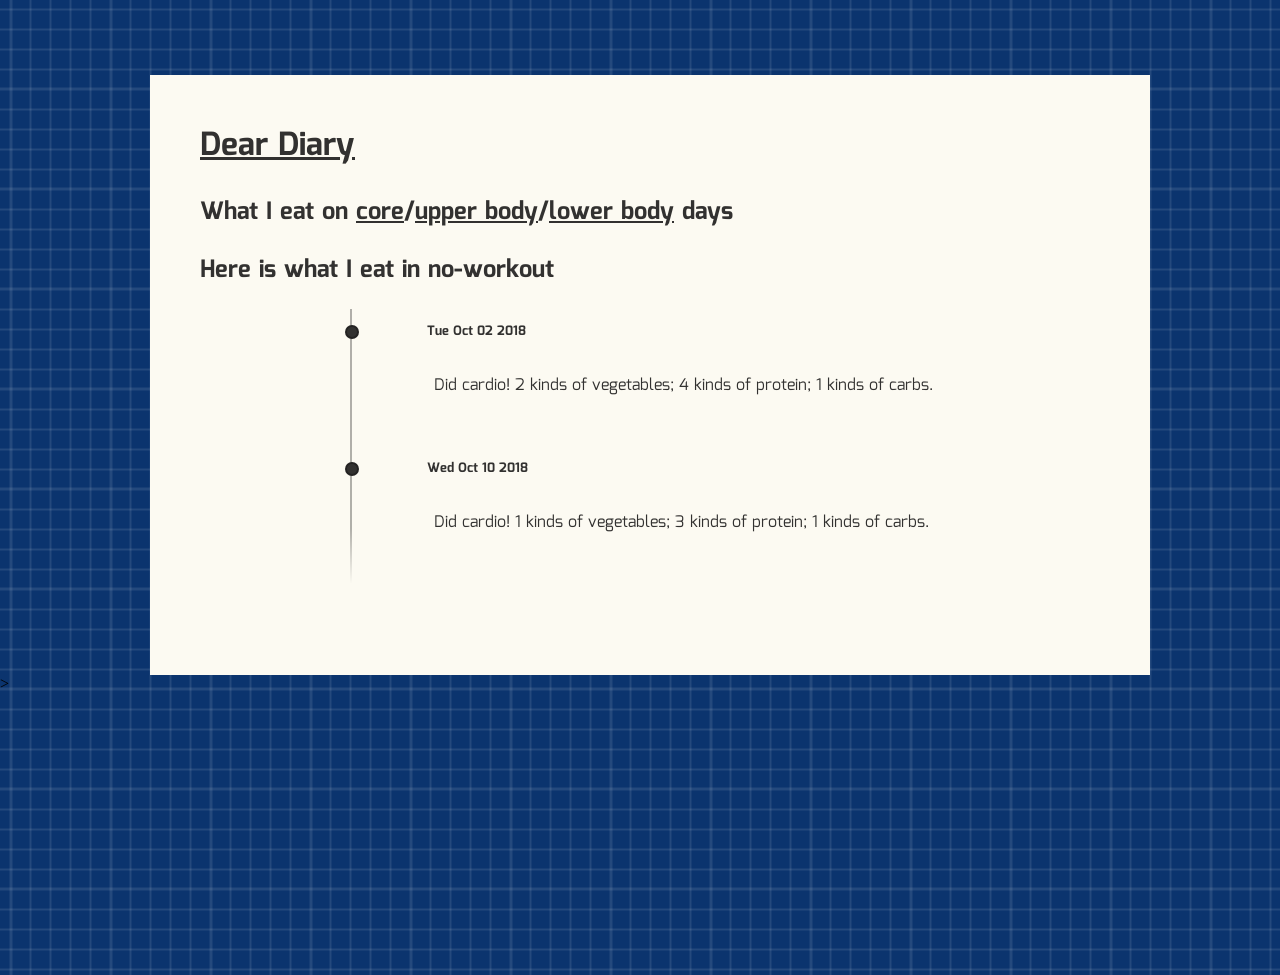
<file: week14/public/upperbody.html>
<!doctype html>
<html lang="en">
  <head>
    <meta charset="utf-8">
    <title>Dear Diary</title>
    <meta name="description" content="Tracking of daily food intake and work out">
    <meta name="author" content="Zui Chen">
    <link rel="stylesheet" href="css/style.css">
  </head>
  <body>
    <div id="diary">
      <br>
      <h1><a class="aerobic" href="deardiary.html"> Dear Diary</a></h1>
      <h2>
        What I eat on <a class="aerobic" href="core.html">core</a>/<a class="aerobic" href="upperbody.html">upper body</a>/<a class="aerobic" href="lowerbody.html">lower body</a> days
      </h2>
      <h2>Here is what I eat in no-workout</h2>
      <div class="container" id="container">

      </div>

    </div>
    <script type="text/javascript">
      var data = [{"carbs":{"SS":["pasta"]},"dt":{"S":"Tue Oct 02 2018"},"veggies":{"SS":["bean","cauliflower"]},"aerobic":{"S":"upper body"},"protein":{"SS":["chicken","fish","milk","pork"]},"cardio":{"BOOL":true}},{"carbs":{"SS":["corn"]},"dt":{"S":"Wed Oct 10 2018"},"veggies":{"SS":["broccoli"]},"aerobic":{"S":"upper body"},"protein":{"SS":["egg","milk","tofu"]},"cardio":{"BOOL":true}}];

      var container = document.getElementById("container");
      for (var i=0; i<data.length; i++){
        var item = document.createElement("div");
        item.setAttribute("class","timeline-item");
        item.setAttribute("date-is",data[i].dt.S);
        var cardio = data[i].cardio.BOOL;
        if (cardio) {
          var cardiotext = "Did cardio! \n";
        } else {
          var cardiotext = "No exercise at all! \n"
        }
        var veg=0, pro=0, carbs=0;
        var vegtext, protext, carbtext;

        if (data[i].veggies != undefined)
          {veg = data[i].veggies.SS.length;}
        vegtext = veg+" kinds of vegetables; \n";
        if (data[i].protein != undefined)
          {pro = data[i].protein.SS.length;}
        protext = pro+" kinds of protein; \n";
        if (data[i].carbs != undefined)
          {carbs = data[i].carbs.SS.length;}
        carbtext = carbs+" kinds of carbs. \n";

        var entry = document.createElement("p");
        // var entrytext = document.createTextNode(cardiotext);
        var entrytext = document.createTextNode(cardiotext+vegtext+protext+carbtext);
        entry.appendChild(entrytext);
        item.appendChild(entry);
        container.append(item);
      }
    </script>>
  </body>
</html>
</file>
<file: week14/public/css/style.css>
@import url('https://fonts.googleapis.com/css?family=Libre+Barcode+128+Text|Mina|Source+Code+Pro');

html {
  height: 100%;
  overflow: hidden;
}
body {
  margin: 0;
  padding: 0;
  height: 100%;
    background-color: #0B346E;
    background-image:
    linear-gradient(0deg, transparent 9%,
            rgba(255, 255, 255, .1) 10%, rgba(255, 255, 255, .1) 12%, transparent 13%, transparent 29%,
            rgba(255, 255, 255, .1) 30%, rgba(255, 255, 255, .1) 31%, transparent 32%, transparent 49%,
            rgba(255, 255, 255, .1) 50%, rgba(255, 255, 255, .1) 51%, transparent 52%, transparent 69%,
            rgba(255, 255, 255, .1) 70%, rgba(255, 255, 255, .1) 71%, transparent 72%, transparent 89%,
            rgba(255, 255, 255, .1) 90%, rgba(255, 255, 255, .1) 91%, transparent 92%, transparent),
    linear-gradient(90deg, transparent 9%,
            rgba(255, 255, 255, .1) 10%, rgba(255, 255, 255, .1) 12%, transparent 13%, transparent 29%,
            rgba(255, 255, 255, .1) 30%, rgba(255, 255, 255, .1) 31%, transparent 32%, transparent 49%,
            rgba(255, 255, 255, .1) 50%, rgba(255, 255, 255, .1) 51%, transparent 52%, transparent 69%,
            rgba(255, 255, 255, .1) 70%, rgba(255, 255, 255, .1) 71%, transparent 72%, transparent 89%,
            rgba(255, 255, 255, .1) 90%, rgba(255, 255, 255, .1) 91%, transparent 92%, transparent);

    height:100%;
  background-size:100px 100px;
}

a {
  text-decoration: none;
  color:#FFFFFF;
  background: transparent;
}

a:active,
a:hover {
  outline: 0;
  color:#FEFEFE;
  opacity: 0.5;
}

.mainnav {
  font-family: 'Libre Barcode 128 Text', cursive;
  font-size:50px;
  position:fixed;
  top:200px;
  left:50%;
  width:700px;
  margin-left:-200px;
  line-height: 60px;
}

.nav {
  font-family: 'Source Code Pro', monospace;
  list-style-type: none;
  margin: 150px;
  margin-left: 290px;
  margin-top: 165px;
  padding: 50px;
  width: 100px;
  line-height: 60px;
  opacity: 0.8
}

#mapid {
  width: 100%;
  height: 100%;
  background-color: #cad2d3;
  z-index: 0
}

#diary {
  margin-top: 75px;
  margin-left: 150px;
  height: 600px;
  width: 1000px;
  background-color: #FCFAF2;
  font-family: 'Mina', sans-serif;
  color: rgb(50,49,48);
  text-indent: 50px;
  overflow-y: scroll;
}

a.aerobic {
  color: rgb(50,49,48);
  text-decoration: underline;
}

h1 {
  text-decoration: underline;
  text-align: left;
  text-indent: 50px;
}

.container {
  /* max-width: 1024px;
  width: 90%; */
  margin-left: 200px;
  overflow: visible;
  z-index: 50
}

.timeline-item {
  padding: 3em 2em 2em;
  position: relative;
  color: rgba(50,49,48);
  border-left: 2px solid rgba(0, 0, 0, 0.3);
}
.timeline-item p {
  font-size: 1rem;
}
.timeline-item::before {
  content: attr(date-is);
  position: absolute;
  left: 2em;
  font-weight: bold;
  top: 1em;
  display: block;
  font-weight: 700;
  font-size: .785rem;
}
.timeline-item::after {
  width: 10px;
  height: 10px;
  display: block;
  top: 1em;
  position: absolute;
  left: -7px;
  border-radius: 8px;
  content: '';
  color: rgb(50,49,48);
  border: 2px solid rgba(0, 0, 0, 0.3);
  background-color: rgb(50,49,48);
}
.timeline-item:last-child {
  -o-border-image: linear-gradient(to bottom, rgba(0, 0, 0, 0.3) 60%, rgba(0, 0, 0, 0)) 1 100%;
     border-image: linear-gradient(to bottom, rgba(0, 0, 0, 0.3) 60%, rgba(0, 0, 0, 0)) 1 100%;
}


svg {
    font: 10px sans-serif;
    color: #FFFFFB;
    shape-rendering: crispEdges;
    background-color: transparent;
    margin-top: 100px;
    margin-bottom: 100px;
    margin-left: 150px;
  }

  .axis path,
  .axis line {
    fill: none;
    stroke: none;
    color: #FFFFFB;
  }

  path.domain {
    stroke: none;
    color: #FFFFFB;
  }

  .y .tick line {
    stroke: none;
    color: #FFFFFB;
  }
</file>
